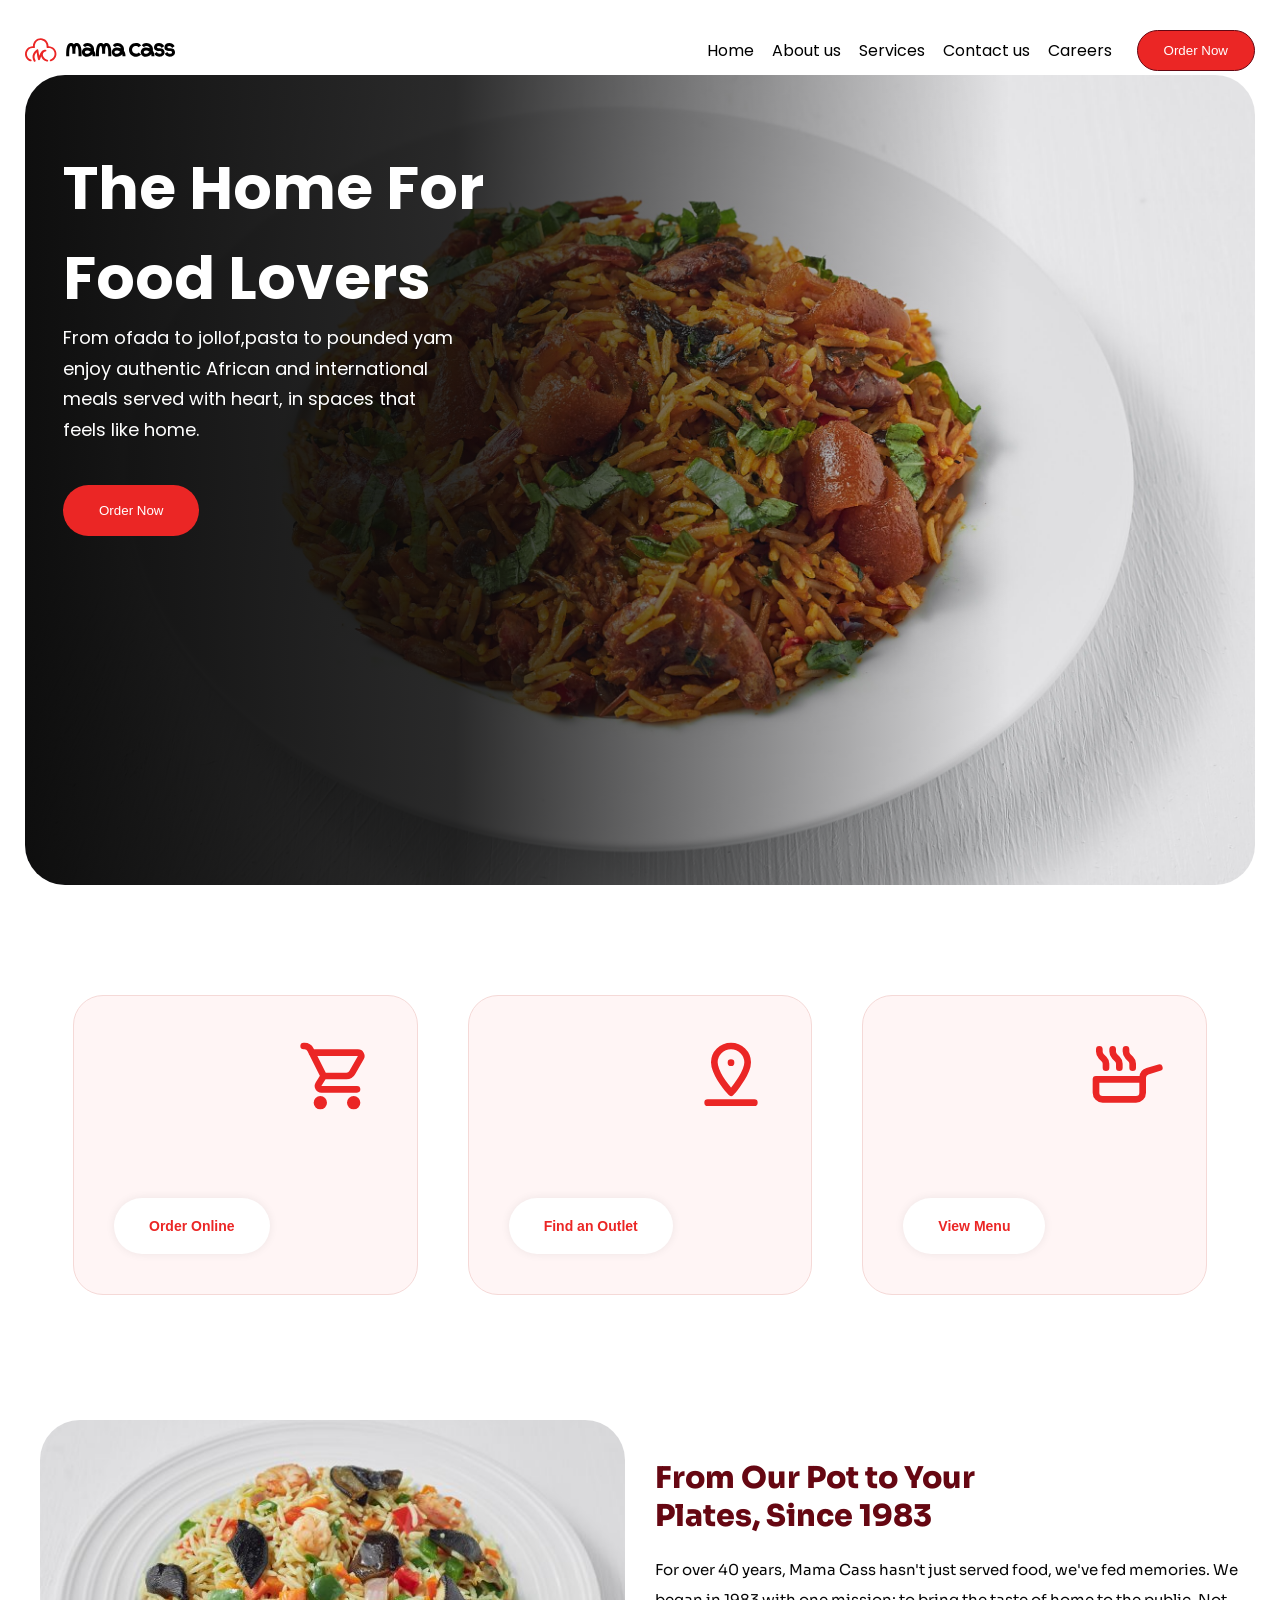
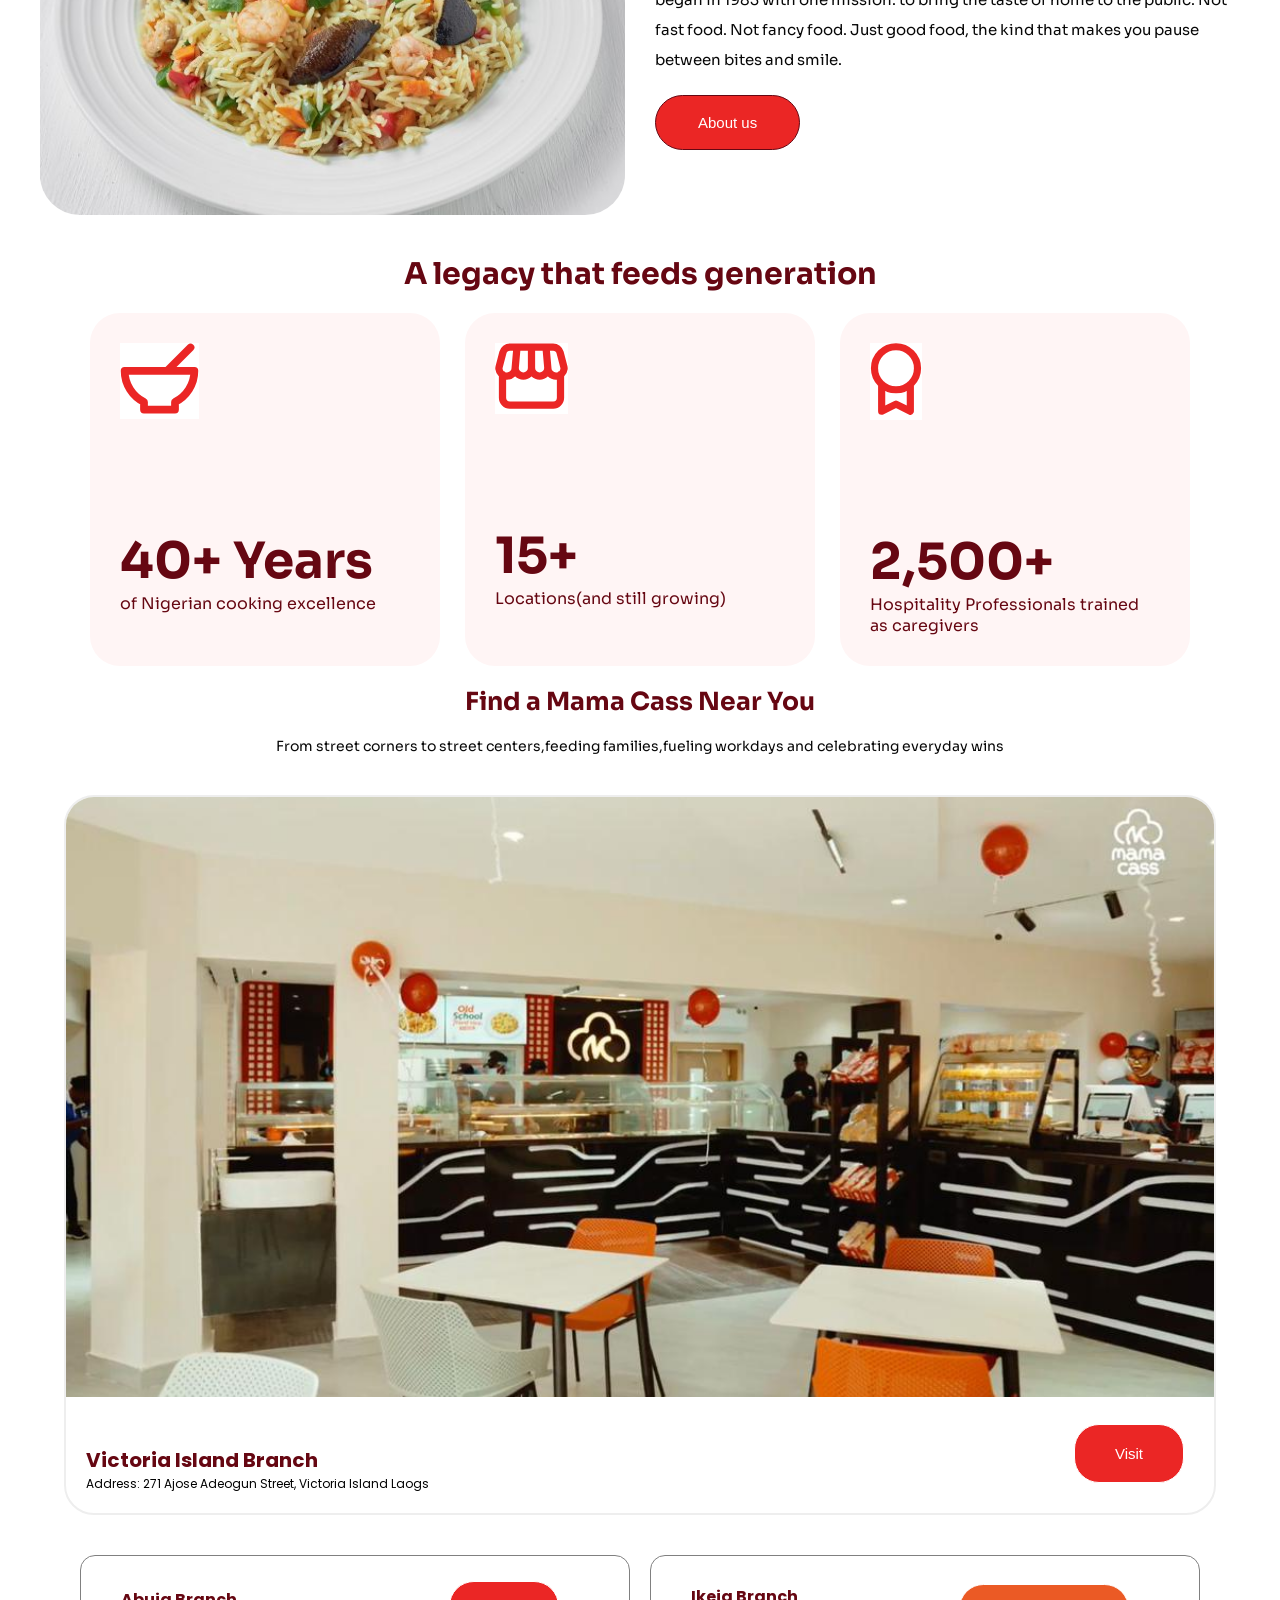
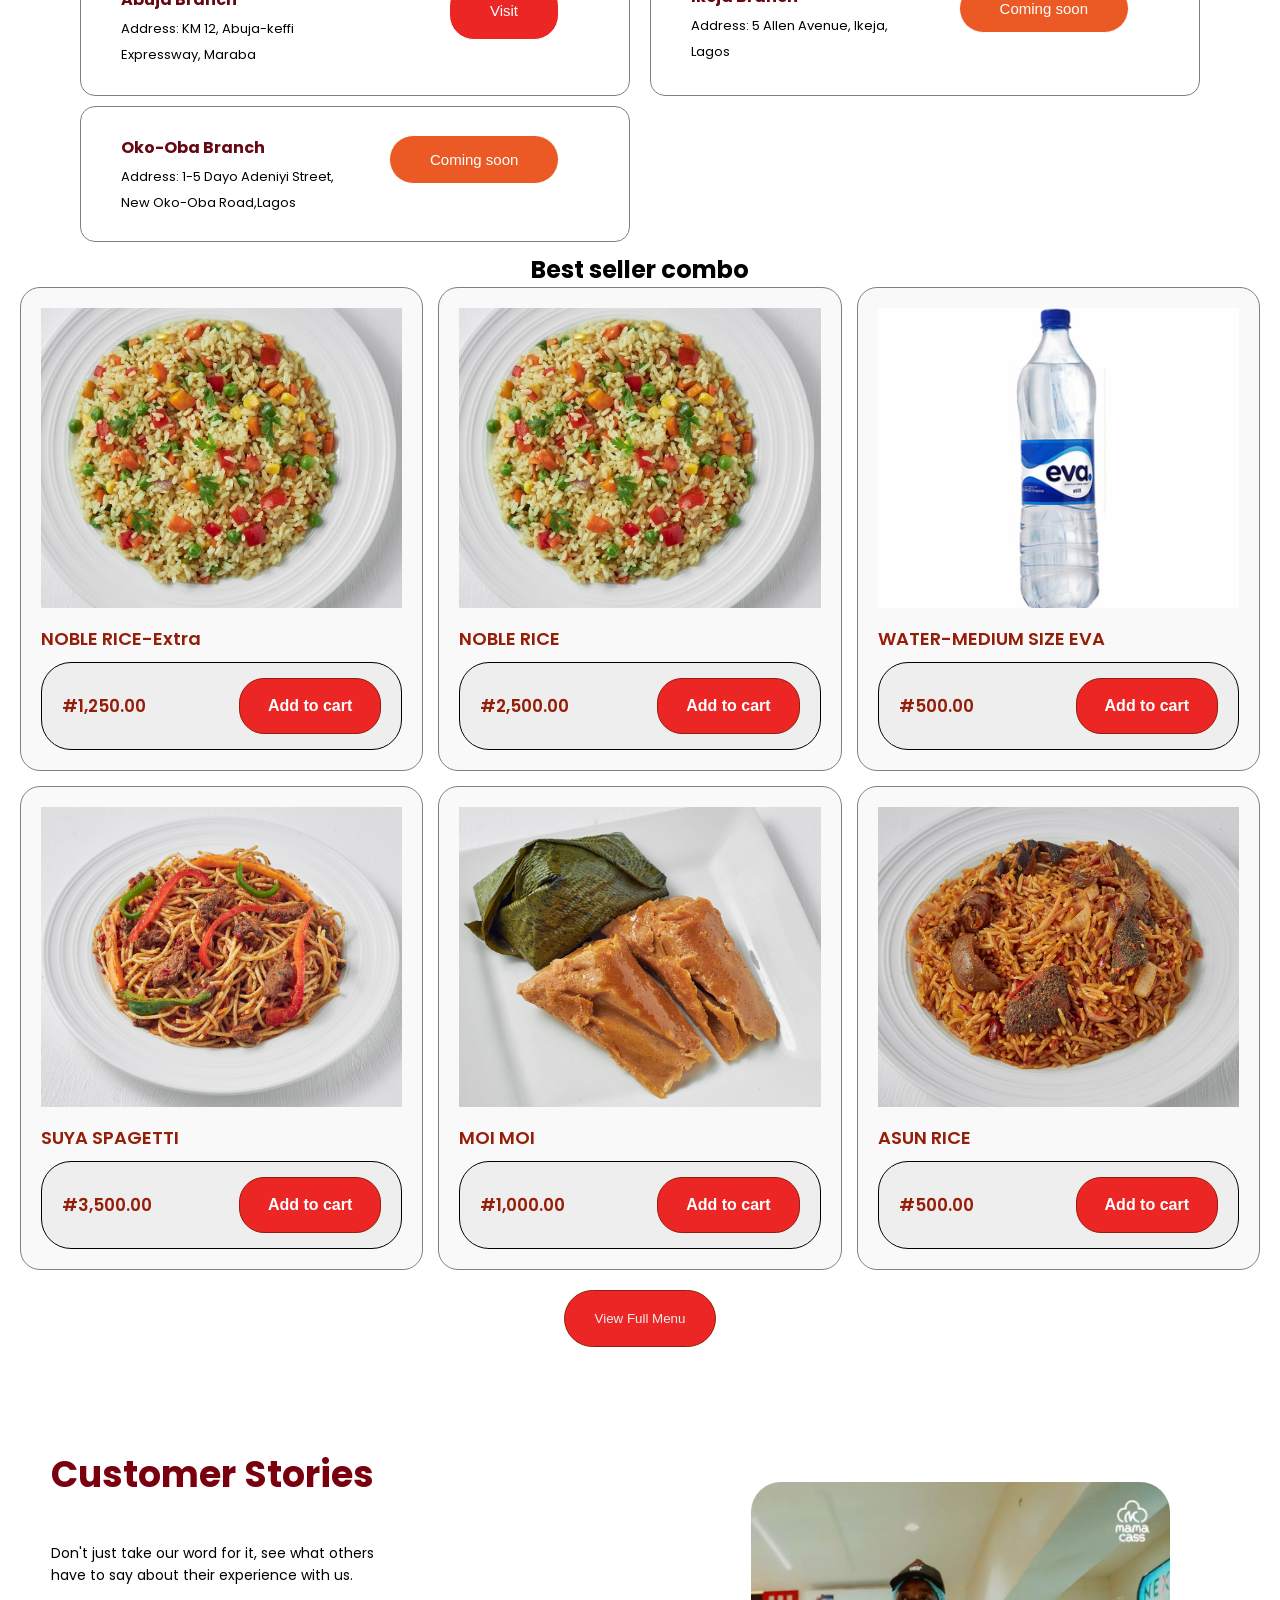
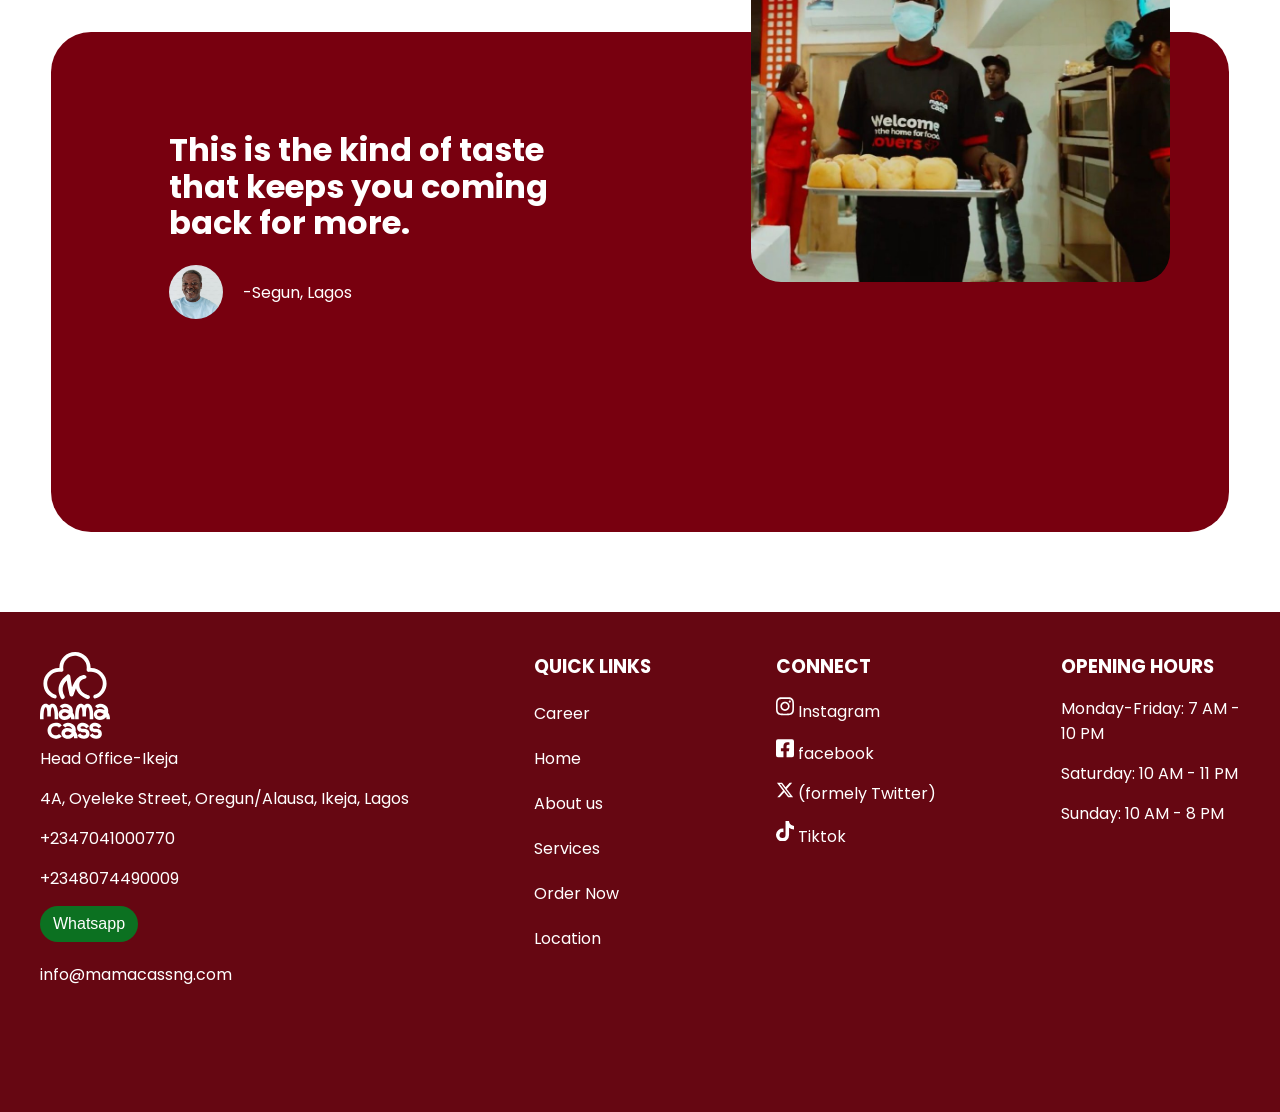
<file: mamacass/index.html>
<!DOCTYPE html>
<html lang="en">
<head>
    <meta charset="UTF-8">
    <meta name="viewport" content="width=device-width, initial-scale=1.0">
    <title>Emmanuel Mamacass</title>
    <meta name="author" content="Emmanuel ogwuche"/>
    <meta name="description" content="Trial mama cass website"/>
    <link rel="preconnect" href="https://fonts.googleapis.com">
    <link rel="preconnect" href="https://fonts.gstatic.com" crossorigin>
    <link href="https://fonts.googleapis.com/css2?family=Poppins:ital,wght@0,100;0,200;0,300;0,400;0,500;0,600;0,700;0,800;0,900;1,100;1,200;1,300;1,400;1,500;1,600;1,700;1,800;1,900&family=Sora:wght@100..800&display=swap" rel="stylesheet">
    <link rel="preconnect" href="https://fonts.googleapis.com">
    <link rel="preconnect" href="https://fonts.gstatic.com" crossorigin>
    <link href="https://fonts.googleapis.com/css2?family=Poppins:ital,wght@0,100;0,200;0,300;0,400;0,500;0,600;0,700;0,800;0,900;1,100;1,200;1,300;1,400;1,500;1,600;1,700;1,800;1,900&display=swap" rel="stylesheet">
    <link rel="stylesheet" href="index.css"/>
</head>
<body>
        <nav>
            <svg 
                width="150" height="150" viewBox="0 0 630 99" fill="none" xmlns="http://www.w3.org/2000/svg">
                <path d="M82.4109 62.9004C82.4109 62.9004 82.357 62.9206 82.3232 62.9206C82.3435 62.8937 82.3839 62.9071 82.4109 62.9004Z" fill="#EB2625"/>
                <path d="M108.2 97.092C106.474 97.092 104.966 95.9847 104.443 94.3407C104.124 93.3353 104.212 92.2687 104.701 91.3312C105.183 90.3937 106.005 89.7008 107.011 89.3815C113.301 87.3434 118.417 82.982 121.42 77.0989C124.422 71.2158 124.959 64.5174 122.921 58.2335C121.481 53.7974 118.831 49.864 115.251 46.8748C110.801 43.1656 105.156 41.1208 99.3613 41.1208C97.8667 41.1208 96.3654 41.2566 94.8912 41.5284C94.6602 41.5691 94.4225 41.5895 94.1847 41.5895C92.2757 41.5895 90.6453 40.224 90.3056 38.3423C90.2173 37.8667 90.2241 37.3912 90.3056 36.9156C92.7241 23.5054 83.7839 10.6385 70.3804 8.22008C68.9266 7.95513 67.4389 7.82606 65.9715 7.82606C54.0286 7.82606 43.818 16.3722 41.6917 28.1453C41.1686 31.0529 41.1686 34.0012 41.6917 36.9088C41.8887 37.955 41.6645 39.0012 41.0667 39.8708C40.4688 40.7403 39.5721 41.3246 38.5327 41.5148C38.2949 41.5624 38.0504 41.5827 37.8126 41.5827C37.5748 41.5827 37.3439 41.5623 37.1129 41.5216C35.6251 41.2431 34.1034 41.1072 32.5952 41.1072C20.6863 41.1072 10.469 49.6194 8.30184 61.3517C8.02331 62.8462 7.88744 64.368 7.88744 65.8897C7.83989 76.6709 14.7149 86.1138 24.9934 89.3815C25.9988 89.7008 26.814 90.3937 27.3031 91.3312C27.7855 92.2687 27.8806 93.3353 27.5613 94.3407C27.0382 95.9847 25.53 97.092 23.8045 97.092C23.4037 97.092 22.9961 97.0309 22.6089 96.9018C9.02874 92.6016 -0.0541051 80.1424 0.000242565 65.8965C-0.0133443 48.1248 14.4227 33.4849 32.1876 33.2472L33.3765 33.2336L33.3969 32.0447C33.7094 14.3749 48.3289 0 65.9919 0C66.1889 0 66.3791 0 66.5761 0C84.2323 0.305705 98.3015 14.3817 98.614 32.0311L98.6344 33.22L99.8232 33.2336C108.532 33.3491 116.678 36.8545 122.758 43.1045C128.831 49.3476 132.113 57.5881 131.997 66.2973C131.807 80.2986 122.724 92.5948 109.402 96.895C109.015 97.0173 108.614 97.0784 108.213 97.0784L108.2 97.092Z" fill="#EB2625"/>
                <path d="M97.1398 95.2444C96.6846 97.0039 95.0338 98.2335 93.22 98.2403C92.8803 98.2403 90.326 97.8123 88.7703 97.0719C81.3111 93.5325 73.451 88.451 70.4211 81.576C69.4429 79.701 68.6549 77.7513 68.091 75.7064C67.6426 76.807 67.2078 77.9211 66.7799 79.0896C65.4415 82.6561 64.2867 86.2974 62.8872 89.8165C62.1807 91.5963 60.7744 92.9754 58.7432 92.9754C56.8954 92.9754 55.0679 91.6507 54.6128 89.8165C52.0652 79.7825 50.265 69.6059 48.7908 59.3614C45.9172 62.2826 43.3968 65.7676 41.8683 69.5108C38.7433 77.167 40.0952 85.0814 44.1848 92.1058C46.9837 96.8748 39.5857 101.202 36.7868 96.4333C31.5015 87.3436 29.7895 76.6371 33.7976 66.7391C37.0245 58.7907 42.799 52.2826 49.8166 47.4457C52.8193 45.3873 55.9103 48.2473 56.2704 51.1549C57.2486 58.6413 58.3424 66.0869 59.7826 73.485C62.3913 66.9293 65.5367 60.5163 70.2513 55.2242C71.3586 53.981 72.7105 52.962 74.0421 52.0245C74.7146 51.5489 75.4211 51.1277 76.148 50.7541C77.6833 49.966 79.8844 48.8315 81.8206 48.4715C84.8165 47.9144 85.8627 48.1862 86.5013 48.356C88.057 48.7636 89.5719 49.9661 89.9387 51.7391C90.3871 53.981 88.4102 55.3872 86.2023 55.9375C84.0216 56.4878 81.3111 57.3234 79.4225 58.7975C73.322 63.5733 74.2527 72.1874 77.6766 78.3491C79.6331 81.8545 82.1263 84.2322 84.3545 85.8151C84.4225 85.8627 84.504 85.917 84.5787 85.9714C87.2621 87.8803 94.2458 90.2105 94.2662 90.2173H94.273C96.3246 90.7879 97.724 92.9143 97.1194 95.2376L97.1398 95.2444Z" fill="#EB2625"/>
                <path fill-rule="evenodd" clip-rule="evenodd" d="M385.484 77.7975C377.827 77.7975 367.891 73.8302 365.115 62.6686C364.016 58.2155 364.965 52.5595 367.533 48.2452C372.518 39.9057 380.152 38.83 386.236 38.83C391.764 38.83 397.455 40.137 402.579 42.5429C402.209 41.2127 401.665 39.9751 400.983 38.8879C398.473 34.8396 393.974 32.6882 387.994 32.6535C385.773 32.8039 382.176 33.0352 379.435 36.2738L378.417 37.4768L368.793 29.2993L369.811 28.0963C374.01 23.1575 379.816 20.4509 387.057 20.0692L387.508 21.6307L387.404 20.0576H387.67C398.334 20.0461 406.812 24.3719 411.705 32.2371C415.302 38.0088 416.609 45.4345 415.349 52.6983C419.767 58.5046 421.999 65.5949 421.999 73.7955V75.3801H409.369V73.7955C409.369 71.4938 409.114 69.3424 408.617 67.3646C403.019 74.131 394.968 77.8091 385.646 77.8091H385.461L385.484 77.7975ZM384.408 51.2409C380.799 51.2409 378.266 52.4207 376.878 54.734C375.71 56.7003 375.699 58.921 375.872 59.6266C376.878 63.6864 380.904 65.1554 384.038 65.1669C390.781 65.1669 396.137 62.1481 399.225 56.6771L399.491 56.2029C395.79 53.6698 389.486 51.2409 384.397 51.2409H384.408Z" fill="black"/>
                <path fill-rule="evenodd" clip-rule="evenodd" d="M259.745 77.7982C252.088 77.7982 242.152 73.8309 239.388 62.6692C238.277 58.2277 239.226 52.5601 241.805 48.2574C246.79 39.9179 254.424 38.8423 260.508 38.8423C266.037 38.8423 271.727 40.1493 276.851 42.5435C276.481 41.2249 275.938 39.9873 275.255 38.8885C272.745 34.8403 268.246 32.6889 262.266 32.6542C260.034 32.8046 256.448 33.0359 253.707 36.2745L252.689 37.4774L243.066 29.2999L244.084 28.097C248.282 23.1581 254.089 20.4515 261.329 20.0699L261.954 20.0352C272.618 20.0352 281.085 24.361 285.989 32.2262C289.586 37.9979 290.893 45.4236 289.632 52.6873C294.051 58.4937 296.283 65.584 296.283 73.7846V75.3692H283.653V73.7846C283.653 71.4829 283.398 69.3431 282.901 67.3537C277.303 74.12 269.252 77.7982 259.918 77.7982H259.733H259.745ZM260.173 51.2415C256.564 51.2415 254.031 52.4213 252.643 54.7346C251.475 56.7009 251.463 58.9217 251.637 59.6272C252.643 63.6871 256.668 65.156 259.802 65.1676C266.546 65.1676 271.901 62.1487 275.001 56.6778L275.267 56.2036C271.566 53.6705 265.262 51.2415 260.173 51.2415Z" fill="black"/>
                <path d="M224.849 75.4497V73.8651C224.849 73.067 224.86 72.0607 224.883 70.9041C224.964 65.5604 225.091 56.631 224.039 48.3263C223.368 43.0173 222.327 38.8881 220.962 36.0427C219.944 33.926 218.903 32.8041 217.874 32.6884C217.654 32.6653 217.446 32.6537 217.249 32.6537C216.22 32.6537 215.746 32.9892 215.225 33.6022C214.497 34.4812 213.467 36.3781 212.692 40.3686C211.536 46.4063 211.57 54.0055 211.617 60.714V65.6992H198.94V60.7834C198.986 53.9708 199.032 46.3832 197.876 40.3686C197.112 36.3781 196.071 34.4812 195.342 33.6022C194.834 32.9892 194.359 32.6537 193.33 32.6537C193.133 32.6537 192.925 32.6653 192.705 32.6884C191.676 32.8041 190.635 33.926 189.617 36.0427C188.252 38.8765 187.211 43.0057 186.54 48.3263C185.488 56.6773 185.615 65.5835 185.696 70.9041C185.708 72.0723 185.719 73.067 185.719 73.8651V75.4497H173.077V73.8651C173.077 73.2174 173.077 72.3499 173.054 71.3089C172.973 65.9536 172.823 56.018 174.002 46.7301C174.858 39.9638 176.246 34.6779 178.236 30.5371C181.231 24.3374 185.754 20.7287 191.329 20.1157C192.011 20.0463 192.671 20 193.318 20C198.003 20 202.074 21.9085 205.07 25.5172L205.29 25.7948C205.359 25.7023 205.44 25.6098 205.521 25.5172C208.517 21.9085 212.577 20 217.273 20C217.92 20 218.58 20.0347 219.262 20.1157C224.825 20.7287 229.348 24.3259 232.344 30.5371C234.333 34.6663 235.721 39.9638 236.577 46.7301C237.745 56.018 237.606 65.9536 237.525 71.2974C237.502 72.4193 237.502 73.2405 237.502 73.8651V75.4497H224.872H224.849Z" fill="black"/>
                <path d="M349.813 75.4497V73.8651C349.813 73.067 349.825 72.0607 349.848 70.9041C349.929 65.5604 350.056 56.631 349.003 48.3263C348.332 43.0173 347.291 38.8765 345.927 36.0427C345.221 34.5969 344.122 32.8272 342.838 32.6884C342.619 32.6653 342.41 32.6537 342.214 32.6537C341.184 32.6537 340.71 32.9892 340.19 33.6022C339.461 34.4812 338.432 36.3781 337.657 40.3686C336.5 46.4063 336.535 54.0055 336.581 60.714V65.6992H323.904V60.7834C323.95 53.9708 323.997 46.3832 322.84 40.3686C322.077 36.3781 321.036 34.4812 320.307 33.6022C319.798 32.9892 319.324 32.6537 318.294 32.6537C318.098 32.6537 317.889 32.6653 317.67 32.6884C316.64 32.8041 315.599 33.926 314.581 36.0427C313.217 38.8765 312.176 43.0057 311.505 48.3263C310.452 56.6773 310.579 65.5835 310.66 70.9041C310.66 70.9041 310.695 73.1827 310.695 73.8651V75.4497H298.064V73.8651C298.064 73.2174 298.053 72.3499 298.03 71.3089C297.949 65.9536 297.798 56.018 298.978 46.7301C299.834 39.9753 301.211 34.6779 303.212 30.5371C306.207 24.3374 310.73 20.7287 316.305 20.1157C316.987 20.0463 317.647 20 318.294 20C322.979 20 327.05 21.9085 330.046 25.5172L330.266 25.7948C330.335 25.7023 330.416 25.6098 330.497 25.5172C333.493 21.9085 337.552 20 342.248 20C342.896 20 343.555 20.0347 344.238 20.1157C349.801 20.7287 354.324 24.3259 357.331 30.5371C359.321 34.6663 360.709 39.9638 361.565 46.7301C362.733 56.018 362.594 65.9536 362.513 71.2974C362.49 72.4193 362.49 73.2405 362.49 73.8651V75.4497H349.859H349.813Z" fill="black"/>
                <path fill-rule="evenodd" clip-rule="evenodd" d="M507.003 77.7862C499.346 77.7862 489.411 73.8189 486.646 62.6572C485.536 58.2157 486.484 52.5481 489.064 48.2338C494.049 39.8944 501.683 38.8187 507.767 38.8187C513.295 38.8187 518.986 40.1257 524.11 42.5199C523.74 41.1898 523.196 39.9638 522.514 38.8649C520.004 34.8167 515.505 32.6653 509.525 32.6306C507.292 32.781 503.707 33.0123 500.965 36.2393L499.948 37.4423L490.324 29.2647L491.354 28.0618C495.552 23.123 501.359 20.4164 508.599 20.0347L509.224 20C519.888 20 528.355 24.3259 533.259 32.1911C536.856 37.9627 538.163 45.3884 536.903 52.6522C541.321 58.4586 543.553 65.5488 543.553 73.7495V75.3341H530.923V73.7495C530.923 71.4477 530.668 69.3079 530.171 67.3185C524.573 74.0849 516.522 77.763 507.188 77.763H507.003V77.7862ZM507.443 51.2179C503.834 51.2179 501.301 52.3977 499.913 54.711C498.745 56.6773 498.733 58.8981 498.907 59.6037C499.913 63.6635 503.938 65.1324 507.073 65.144C513.816 65.144 519.171 62.1251 522.271 56.6542L522.537 56.18C518.836 53.6469 512.532 51.2179 507.443 51.2179Z" fill="black"/>
                <path d="M467.827 77.7873C448.107 77.7873 437.257 63.3755 436.737 49.1371C436.459 41.5726 438.957 34.4824 443.769 29.1502C449.171 23.1704 456.886 20.0127 466.081 20.0127C469.239 20.0127 472.824 20.6142 475.924 21.6551C480.597 23.2397 484.182 25.7497 486.577 29.1271L487.49 30.4225L477.034 37.8367L476.121 36.5528C475.334 35.4424 473.854 34.4939 471.818 33.8115C469.701 33.0944 467.469 32.8399 466.092 32.8399C460.621 32.8399 456.203 34.5402 453.3 37.7557C450.744 40.5895 449.414 44.4642 449.564 48.6744C449.853 56.7363 455.579 64.9022 467.689 64.9716C469.84 64.8328 473.692 64.5784 476.502 61.3513L477.543 60.16L487.213 68.5804L486.172 69.7717C481.892 74.6875 475.982 77.3709 468.625 77.7526L468.001 77.7873H467.839H467.827Z" fill="black"/>
                <path fill-rule="evenodd" clip-rule="evenodd" d="M564.905 77.6474C560.706 77.6474 556.704 76.7336 553.362 75.0102C550.308 73.4372 547.706 71.3899 546.017 69.227C545.254 68.2554 544.56 67.226 543.958 66.1965L543.229 64.9358L553.639 57.6836L554.46 59.3145C554.715 59.8234 555.166 60.6099 555.872 61.5121C557.757 63.9179 561.47 65.4794 565.31 65.4794C567.762 65.4794 570.006 64.8433 571.648 63.6982C572.886 62.8307 573.753 60.8875 573.742 58.9675C573.742 58.1116 573.545 56.5617 572.319 55.7173C570.283 54.3178 567.461 54.2021 564.986 54.2021H562.465H561.435C561.157 54.2021 560.799 54.2252 560.429 54.2252C555.108 54.2252 550.458 52.7678 546.977 50.015C543.345 47.1465 541.68 42.8207 541.876 36.783C542.2 26.9052 550.586 20 562.268 20C562.592 20 562.916 20 563.239 20.0231C570.226 20.2545 577.281 23.655 581.214 28.6864C582.081 29.8084 582.856 30.9766 583.516 32.1679L584.209 33.4171L573.73 40.704L572.84 38.7608C571.128 35.2215 567.01 32.6653 562.823 32.5265C562.557 32.5265 562.291 32.5149 562.025 32.5149C554.541 32.5149 554.414 36.0427 554.38 37.1994C554.345 38.3097 554.622 39.1541 555.224 39.7903C556.959 41.6178 561.238 41.6987 564.072 41.7566L564.847 41.7797C565.171 41.7681 565.599 41.7566 566.027 41.7566C571.313 41.7566 575.928 43.0057 579.386 45.3884C583.782 48.4073 586.396 54.0749 586.199 60.182C586.199 71.6212 575.488 77.6358 564.893 77.6358L564.905 77.6474Z" fill="black"/>
                <path fill-rule="evenodd" clip-rule="evenodd" d="M608.684 77.6474C604.486 77.6474 600.484 76.7336 597.141 75.0102C594.087 73.4372 591.485 71.3783 589.796 69.227C589.033 68.2554 588.35 67.2375 587.737 66.1965L587.009 64.9358L597.418 57.6836L598.24 59.3029C598.621 60.0547 599.096 60.795 599.651 61.5006C601.536 63.9179 605.237 65.4679 609.089 65.4679C611.541 65.4679 613.785 64.8317 615.427 63.6866C616.665 62.8191 617.533 60.876 617.521 58.9559C617.521 58.1 617.324 56.5501 616.098 55.7057C614.063 54.3062 611.24 54.1905 608.765 54.1905H606.244H605.214C604.937 54.1905 604.578 54.2137 604.208 54.2137C598.887 54.2137 594.238 52.7563 590.756 50.015C587.124 47.1465 585.459 42.8207 585.655 36.783C585.979 26.8936 594.365 20 606.059 20C606.382 20 606.706 20 607.03 20.0231C614.016 20.2545 621.072 23.655 625.005 28.6864C625.872 29.8084 626.647 30.9766 627.306 32.1679L628 33.4171L617.509 40.7156L616.619 38.7377C614.919 35.2215 610.801 32.6769 606.614 32.5381C606.348 32.5381 606.082 32.5265 605.816 32.5265C598.344 32.5265 598.217 36.0543 598.17 37.2109C598.136 38.3213 598.413 39.1657 599.015 39.8018C600.75 41.6293 605.029 41.7103 607.863 41.7681L608.638 41.7913C608.962 41.7797 609.39 41.7681 609.818 41.7681C615.104 41.7681 619.719 43.0173 623.177 45.4C627.572 48.4189 630.186 54.0864 629.99 60.1935C629.99 71.6328 619.268 77.6474 608.684 77.6474Z" fill="black"/>
           </svg>
           <div class="navright">
                <ul>
                    <li><a href="#">Home</a></li>
                    <li><a href="#">About us</a></li>
                    <li><a href="#">Services</a></li>
                    <li><a href="#">Contact us</a></li>
                    <li><a href="#">Careers</a></li>
                </ul>
           <div>
                 <button class="navbutton">Order Now</button>
    
        
    

        </nav>
    
    <div class="hero">
           
        <div class="herooverlay"></div>
            <div class="herocontent">
                <h1 class="herotitle">The Home For</br> Food Lovers</h1>
                <p>From ofada to jollof,pasta to pounded yam enjoy authentic
                   African and international meals served with heart, in spaces
                  that feels like home.
              </p>
                <button class="herobutton">Order Now</button>
          </div>


        </div>

        <div class="servicecontainer">
            <div class="servicecard">
                <div class="serviceicon">
                    <svg xmlns="http://www.w3.org/2000/svg" width="80" height="80" viewBox="0 0 146 146" fill="none"><path d="M27.375 30.4167H111.184C115.855 30.4167 118.783 35.4627 116.466 39.5182L100.836 66.8697C98.6701 70.6605 94.6388 73 90.2727 73H48.6666M48.6666 73L39.2755 88.0258C36.7431 92.0776 39.6561 97.3333 44.4341 97.3333H109.5M48.6666 73L24.6544 24.9756C22.5935 20.8537 18.3806 18.25 13.7722 18.25H12.1666M48.6666 121.667C48.6666 125.026 45.943 127.75 42.5833 127.75C39.2236 127.75 36.5 125.026 36.5 121.667C36.5 118.307 39.2236 115.583 42.5833 115.583C45.943 115.583 48.6666 118.307 48.6666 121.667ZM109.5 121.667C109.5 125.026 106.776 127.75 103.417 127.75C100.057 127.75 97.3333 125.026 97.3333 121.667C97.3333 118.307 100.057 115.583 103.417 115.583C106.776 115.583 109.5 118.307 109.5 121.667Z" stroke="#EB2625" stroke-width="12.1667" stroke-linecap="round" stroke-linejoin="round"></path>
                    </svg>
                </div>
                <button class="cardbutton">Order Online</button>
         </div>

            <div class="servicecard">
                <div class="serviceicon">
                    <svg xmlns="http://www.w3.org/2000/svg" width="80" height="80" viewBox="0 0 155 155" fill="none"><path d="M32.2916 129.167H122.708M77.5 51.6667H77.5645M54.5274 28.7138C60.8846 22.4879 68.542 19.375 77.5 19.375C86.4579 19.375 94.0792 22.4525 100.364 28.6077C106.649 34.7628 109.792 42.2267 109.792 50.9996C109.792 55.386 108.672 60.4091 106.432 66.0691C104.193 71.729 101.484 77.0351 98.3053 81.9875C95.1267 86.9399 91.9843 91.5739 88.8779 95.8896C85.7715 100.205 83.1348 103.637 80.9675 106.183L77.5 109.792C76.6331 108.801 75.4772 107.492 74.0324 105.865C72.5876 104.238 69.9869 100.983 66.2304 96.1018C62.4738 91.2201 59.1869 86.48 56.3695 81.8814C53.5521 77.2827 50.9876 72.0827 48.6759 66.2813C46.3641 60.4799 45.2083 55.386 45.2083 50.9996C45.2083 42.2267 48.3146 34.7982 54.5274 28.7138Z" stroke="#EB2625" stroke-width="12.9167" stroke-linecap="round" stroke-linejoin="round"></path>
                    </svg>
                </div>    
                <button class="cardbutton">Find an Outlet</button> 
             </div>

            <div class="servicecard">
                <div class="serviceicon">
                    <svg xmlns="http://www.w3.org/2000/svg" width="80" height="80" viewBox="0 0 149 149" fill="none"><path d="M105.542 80.707H18.625V105.54C18.625 112.398 24.1841 117.957 31.0417 117.957H93.125C99.9825 117.957 105.542 112.398 105.542 105.54V80.707ZM105.542 80.707V77.5287C105.542 72.0454 109.138 67.2114 114.39 65.6357L136.583 58.9779M37.25 58.9779V51.7044C37.25 48.4112 35.9418 45.253 33.6132 42.9244L28.4701 37.7813C26.1415 35.4527 24.8333 32.2945 24.8333 29.0014V24.832M62.0833 58.9779V51.7044C62.0833 48.4112 60.7751 45.253 58.4466 42.9244L53.3034 37.7813C50.9748 35.4527 49.6667 32.2945 49.6667 29.0014V24.832M86.9167 58.9779V51.7044C86.9167 48.4112 85.6085 45.253 83.2799 42.9244L78.1368 37.7813C75.8082 35.4527 74.5 32.2945 74.5 29.0014V24.832" stroke="#EB2625" stroke-width="12.4167" stroke-linecap="round" stroke-linejoin="round"></path>
                    </svg>
                </div>
                    <button class="cardbutton">View Menu</button>
           </div>
      </div>

        <div class="aboutsection">
            <div class="aboutimage">
              <img src="/mamacass/assets/mama cass 2 img.jpg"/>
           </div>

            <div class="aboutcontent">
                <h2>From Our Pot to Your</br> Plates, Since 1983</h2>
                <p>For over 40 years, Mama Cass hasn't just served food, we've fed memories. We began in 1983 with one mission: 
                to bring the taste of home to the public. Not fast food. Not fancy food. 
                Just good food, the kind that makes you pause between bites and smile.</p>
                <button class="aboutbutton">About us</button>
            </div>
        
       </div>

        <div class="legacycontainer">
        
        <div class="legacyheading">
            <h2>A legacy that feeds generation</h2>
        </div>
        
        <div class="legacycards">
            <div class="legacycard">
                <div class="legacyicon">
                    
                    <svg xmlns="http://www.w3.org/2000/svg" width="79" height="71" viewBox="0 0 79 71" fill="none"><path d="M47.25 27.75H74.375C74.375 41.4432 66.4833 53.2931 55 58.9999L55 66.5H24V58.9999C12.5167 53.2931 4.625 41.4432 4.625 27.75H47.25ZM47.25 27.75L70.5 4.5" stroke="#EB2625" stroke-width="7.75" stroke-linecap="round" stroke-linejoin="round"></path>
                    </svg>
                </div>
                <div class="legacycontent">
                    <h3>40+ Years</h3>
                    <p>of Nigerian cooking excellence</p>
                </div>

            </div>
            <div class="legacycard">
                <div class="legacyicon">
                    <svg xmlns="http://www.w3.org/2000/svg" width="73" height="66" viewBox="0 0 73 66" fill="none"><path d="M65.5 31.6988V54.8223C65.5 58.8263 62.2541 62.0723 58.25 62.0723H14.75C10.7459 62.0723 7.5 58.8263 7.5 54.8223V31.6988M20.1875 24.916C20.1875 29.4206 16.5358 33.0723 12.0312 33.0723C7.84066 33.0723 4.3882 29.9119 3.92728 25.8446C3.85774 25.231 3.9539 24.6136 4.10977 24.016L7.8986 9.49221C8.7314 6.29981 11.6146 4.07227 14.9138 4.07227H58.0862C61.3854 4.07227 64.2686 6.29981 65.1014 9.49221L68.8902 24.016C69.0461 24.6136 69.1423 25.231 69.0727 25.8446C68.6118 29.9119 65.1593 33.0723 60.9688 33.0723C56.4642 33.0723 52.8125 29.4206 52.8125 24.916M20.1875 24.916C20.1875 29.4206 23.8392 33.0723 28.3438 33.0723C32.8483 33.0723 36.5 29.4206 36.5 24.916M20.1875 24.916L22 4.07227M36.5 24.916C36.5 29.4206 40.1517 33.0723 44.6562 33.0723C49.1608 33.0723 52.8125 29.4206 52.8125 24.916M36.5 24.916V4.07227M52.8125 24.916L51 4.07227" stroke="#EB2625" stroke-width="7.25" stroke-linecap="round" stroke-linejoin="round"></path>
                    </svg>
                </div>
                <div class="legacycontent">
                    <h3>15+</h3>
                    <p>Locations(and still growing)</p>
                </div>
            </div>
            <div class="legacycard">
                <div class="legacyicon">
                    <svg xmlns="http://www.w3.org/2000/svg" width="52" height="72" viewBox="0 0 52 72" fill="none"><path d="M11.6667 41.2754V68.25L26 61.0833L40.3333 68.25V41.2754M47.5 25.25C47.5 37.1241 37.8741 46.75 26 46.75C14.1259 46.75 4.5 37.1241 4.5 25.25C4.5 13.3759 14.1259 3.75 26 3.75C37.8741 3.75 47.5 13.3759 47.5 25.25Z" stroke="#EB2625" stroke-width="7.16667" stroke-linecap="round" stroke-linejoin="round"></path>
                    </svg>
                </div>
                <div class="legacycontent">
                    <h3>2,500+</h3>
                    <p>Hospitality Professionals trained as caregivers</p>
                </div>

            </div>

        </div>
            <div class="legacybottom">
                <h3>Find a Mama Cass Near You</h3>
                <p>From street corners to street centers,feeding families,fueling workdays and celebrating everyday wins</p>
            </div>
    </div>
    <div class="branchcontainer">
        <div class="branchimage">
            <img src="/mamacass/assets/mama cass image 3.jpeg"/>
        </div>
     <div class="branchbottom">
        <div class="branchcontent">
            <h4>Victoria Island Branch</h4>
            <p>Address: 271 Ajose Adeogun Street, Victoria Island Laogs</p>
        </div>
        <div class="branchbutton">
            <button>Visit</button>
        </div>
         </div>


        
    </div>

    <div class="locationcontainer">
        <div class="locationtop">
            <div class="locationcard">
                <div class="locationcontent">
                    <div class="locationtext">
                        <h4>Abuja Branch</h4>
                        <p>Address: KM 12, Abuja-keffi</br> Expressway,
                        Maraba
                        </p>
                    </div>
                    <div class="locationbutton1">
                        <button>Visit</button>
                    </div>
                </div>

            </div>
            <div class="locationcard">
                <div class="locationcontent">
                    <div class="locationtext">
                        <h4>Ikeja Branch</h4>
                        <p>Address: 5 Allen Avenue, Ikeja,</br>Lagos</p>
                    </div>
                    <div class="locationbutton2">
                        <button>Coming soon</button>
                    </div>
                </div>

            </div>
        </div>
            <div class="locationbottom">
            <div class="locationcard3">
                <div class="locationcontent">
                    <div class="locationtext">
                        <h4>Oko-Oba Branch</h4>
                         <p>Address: 1-5 Dayo Adeniyi Street,</br> New Oko-Oba Road,Lagos</p>
                    </div>
                    <div class="locationbutton3">
                        <button>Coming soon</button>
                    </div>
                </div>
            </div>
        </div>
    </div>
    <div class="cartheading">
        <h2>Best seller combo</h2>
    </div>
    <div class="cartcontainer">

    <div class="cartcard">
        <div class="cartimage">
            <img src="/mamacass/assets/noble rice extra.jpg" alt="Noble Rice Extra">
        </div>

        <div class="carttext">
            <h3>NOBLE RICE-Extra</h3>
        </div>

        <div class="cartorder">
            <div class="cartprice">
                <h3>#1,250.00</h3>
            </div>

            <div class="cartbutton">
                <button>Add to cart</button>
            </div>
        </div>
    </div>


    <div class="cartcard">
        <div class="cartimage">
            <img src="/mamacass/assets/noble rice extra.jpg" alt="Noble Rice">
        </div>

        <div class="carttext">
            <h3>NOBLE RICE</h3>
        </div>

        <div class="cartorder">
            <div class="cartprice">
                <h3>#2,500.00</h3>
            </div>

            <div class="cartbutton">
                <button>Add to cart</button>
            </div>
        </div>
    </div>


    <div class="cartcard">
        <div class="cartimage">
            <img src="/mamacass/assets/Eva-Water-1.jpg" alt="Eva Water">
        </div>

        <div class="carttext">
            <h3>WATER-MEDIUM SIZE EVA</h3>
        </div>

        <div class="cartorder">
            <div class="cartprice">
                <h3>#500.00</h3>
            </div>

            <div class="cartbutton">
                <button>Add to cart</button>
            </div>
        </div>
    </div>


    <div class="cartcard">
        <div class="cartimage">
            <img src="/mamacass/assets/ssss.jpg" alt="Suya Spaghetti">
        </div>

        <div class="carttext">
            <h3>SUYA SPAGETTI</h3>
        </div>

        <div class="cartorder">
            <div class="cartprice">
                <h3>#3,500.00</h3>
            </div>

            <div class="cartbutton">
                <button>Add to cart</button>
            </div>
        </div>
    </div>


    <div class="cartcard">
        <div class="cartimage">
            <img src="/mamacass/assets/moi moi.jpg" alt="Moi Moi">
        </div>

        <div class="carttext">
            <h3>MOI MOI</h3>
        </div>

        <div class="cartorder">
            <div class="cartprice">
                <h3>#1,000.00</h3>
            </div>

            <div class="cartbutton">
                <button>Add to cart</button>
            </div>
        </div>
    </div>


    <div class="cartcard">
        <div class="cartimage">
            <img src="/mamacass/assets/asun rice.jpg" alt="Asun Rice">
        </div>

        <div class="carttext">
            <h3>ASUN RICE</h3>
        </div>

        <div class="cartorder">
            <div class="cartprice">
                <h3>#500.00</h3>
            </div>

            <div class="cartbutton">
                <button>Add to cart</button>
            </div>
        </div>
    </div>
    

</div>
        <div class="cartbutton2">
            <button>View Full Menu</button>
        </div>
    
<section class="customerstories">

    <div class="storyheading">
        <h2>Customer Stories</h2>

        <p>
            Don't just take our word for it, see what others</br>
            have to say about their experience with us.
        </p>
    </div>

    <div class="storycard">

        <div class="storycontent">
            <h3>
                This is the kind of taste
                that keeps you coming
                back for more.
            </h3>
            <div class="storywitness">
                <img src="/mamacass/assets/segun.jpg"/>
                <p>-Segun, Lagos</p>
            </div>

        </div>

        <div class="storyimage">
            <img src="/mamacass/assets/staff-e1769508116996.jpeg" alt="Customer story">
        </div>
        <div class="storyfooter">

        </div>

    </div>

</section>

<footer class="footercontainer">
    <div class="office">
        <svg id="Layer_2" class="officelogo" data-name="Layer 2" xmlns="http://www.w3.org/2000/svg" viewBox="0 0 215.29 267.21">
            <defs>
                <style>
                        .cls-1 {
                    fill-rule: evenodd;
                    }

                    .cls-2 {
                    fill: #eb2625;
                    }
                </style>
            </defs>
            <g id="Layer_1-2" data-name="Layer 1">
            <g>
            <g>
                    <path class="cls-1" d="M183.71,208.91c-6.62,0-15.21-3.43-17.61-13.08-.95-3.85-.13-8.74,2.09-12.47,4.31-7.21,10.91-8.14,16.17-8.14,4.78,0,9.7,1.13,14.13,3.21-.32-1.15-.79-2.22-1.38-3.16-2.17-3.5-6.06-5.36-11.23-5.39-1.92.13-5.03.33-7.4,3.13l-.88,1.04-8.32-7.07.88-1.04c3.63-4.27,8.65-6.61,14.91-6.94l.39,1.35-.09-1.36h.23c9.22-.01,16.55,3.73,20.78,10.53,3.11,4.99,4.24,11.41,3.15,17.69,3.82,5.02,5.75,11.15,5.75,18.24v1.37h-10.92v-1.37c0-1.99-.22-3.85-.65-5.56-4.84,5.85-11.8,9.03-19.86,9.03h-.16ZM182.78,185.95c-3.12,0-5.31,1.02-6.51,3.02-1.01,1.7-1.02,3.62-.87,4.23.87,3.51,4.35,4.78,7.06,4.79,5.83,0,10.46-2.61,13.13-7.34l.23-.41c-3.2-2.19-8.65-4.29-13.05-4.29Z"/>
                    <path class="cls-1" d="M75,208.91c-6.62,0-15.21-3.43-17.6-13.08-.96-3.84-.14-8.74,2.09-12.46,4.31-7.21,10.91-8.14,16.17-8.14,4.78,0,9.7,1.13,14.13,3.2-.32-1.14-.79-2.21-1.38-3.16-2.17-3.5-6.06-5.36-11.23-5.39-1.93.13-5.03.33-7.4,3.13l-.88,1.04-8.32-7.07.88-1.04c3.63-4.27,8.65-6.61,14.91-6.94l.54-.03c9.22,0,16.54,3.74,20.78,10.54,3.11,4.99,4.24,11.41,3.15,17.69,3.82,5.02,5.75,11.15,5.75,18.24v1.37h-10.92v-1.37c0-1.99-.22-3.84-.65-5.56-4.84,5.85-11.8,9.03-19.87,9.03h-.16ZM75.37,185.95c-3.12,0-5.31,1.02-6.51,3.02-1.01,1.7-1.02,3.62-.87,4.23.87,3.51,4.35,4.78,7.06,4.79,5.83,0,10.46-2.61,13.14-7.34l.23-.41c-3.2-2.19-8.65-4.29-13.05-4.29Z"/>
                    <path d="M44.83,206.88v-1.37c0-.69.01-1.56.03-2.56.07-4.62.18-12.34-.73-19.52-.58-4.59-1.48-8.16-2.66-10.62-.88-1.83-1.78-2.8-2.67-2.9-.19-.02-.37-.03-.54-.03-.89,0-1.3.29-1.75.82-.63.76-1.52,2.4-2.19,5.85-1,5.22-.97,11.79-.93,17.59v4.31s-10.96,0-10.96,0v-4.25c.04-5.89.08-12.45-.92-17.65-.66-3.45-1.56-5.09-2.19-5.85-.44-.53-.85-.82-1.74-.82-.17,0-.35.01-.54.03-.89.1-1.79,1.07-2.67,2.9-1.18,2.45-2.08,6.02-2.66,10.62-.91,7.22-.8,14.92-.73,19.52.01,1.01.02,1.87.02,2.56v1.37H.07v-1.37c0-.56,0-1.31-.02-2.21-.07-4.63-.2-13.22.82-21.25.74-5.85,1.94-10.42,3.66-14,2.59-5.36,6.5-8.48,11.32-9.01.59-.06,1.16-.1,1.72-.1,4.05,0,7.57,1.65,10.16,4.77l.19.24c.06-.08.13-.16.2-.24,2.59-3.12,6.1-4.77,10.16-4.77.56,0,1.13.03,1.72.1,4.81.53,8.72,3.64,11.31,9.01,1.72,3.57,2.92,8.15,3.66,14,1.01,8.03.89,16.62.82,21.24-.02.97-.02,1.68-.02,2.22v1.37h-10.92Z"/>
                    <path d="M152.87,206.88v-1.37c0-.69.01-1.56.03-2.56.07-4.62.18-12.34-.73-19.52-.58-4.59-1.48-8.17-2.66-10.62-.61-1.25-1.56-2.78-2.67-2.9-.19-.02-.37-.03-.54-.03-.89,0-1.3.29-1.75.82-.63.76-1.52,2.4-2.19,5.85-1,5.22-.97,11.79-.93,17.59v4.31s-10.96,0-10.96,0v-4.25c.04-5.89.08-12.45-.92-17.65-.66-3.45-1.56-5.09-2.19-5.85-.44-.53-.85-.82-1.74-.82-.17,0-.35.01-.54.03-.89.1-1.79,1.07-2.67,2.9-1.18,2.45-2.08,6.02-2.66,10.62-.91,7.22-.8,14.92-.73,19.52,0,0,.03,1.97.03,2.56v1.37h-10.92v-1.37c0-.56-.01-1.31-.03-2.21-.07-4.63-.2-13.22.82-21.25.74-5.84,1.93-10.42,3.66-14,2.59-5.36,6.5-8.48,11.32-9.01.59-.06,1.16-.1,1.72-.1,4.05,0,7.57,1.65,10.16,4.77l.19.24c.06-.08.13-.16.2-.24,2.59-3.12,6.1-4.77,10.16-4.77.56,0,1.13.03,1.72.1,4.81.53,8.72,3.64,11.32,9.01,1.72,3.57,2.92,8.15,3.66,14,1.01,8.03.89,16.62.82,21.24-.02.97-.02,1.68-.02,2.22v1.37h-10.92Z"/>
                    <path class="cls-1" d="M83.93,267.21c-6.62,0-15.21-3.43-17.6-13.08-.96-3.84-.14-8.74,2.09-12.47,4.31-7.21,10.91-8.14,16.17-8.14,4.78,0,9.7,1.13,14.13,3.2-.32-1.15-.79-2.21-1.38-3.16-2.17-3.5-6.06-5.36-11.23-5.39-1.93.13-5.03.33-7.4,3.12l-.88,1.04-8.32-7.07.89-1.04c3.63-4.27,8.65-6.61,14.91-6.94l.54-.03c9.22,0,16.54,3.74,20.78,10.54,3.11,4.99,4.24,11.41,3.15,17.69,3.82,5.02,5.75,11.15,5.75,18.24v1.37h-10.92v-1.37c0-1.99-.22-3.84-.65-5.56-4.84,5.85-11.8,9.03-19.87,9.03h-.16ZM84.31,244.24c-3.12,0-5.31,1.02-6.51,3.02-1.01,1.7-1.02,3.62-.87,4.23.87,3.51,4.35,4.78,7.06,4.79,5.83,0,10.46-2.61,13.14-7.34l.23-.41c-3.2-2.19-8.65-4.29-13.05-4.29Z"/>
                    <path d="M50.06,267.21c-17.05,0-26.43-12.46-26.88-24.77-.24-6.54,1.92-12.67,6.08-17.28,4.67-5.17,11.34-7.9,19.29-7.9,2.73,0,5.83.52,8.51,1.42,4.04,1.37,7.14,3.54,9.21,6.46l.79,1.12-9.04,6.41-.79-1.11c-.68-.96-1.96-1.78-3.72-2.37-1.83-.62-3.76-.84-4.95-.84-4.73,0-8.55,1.47-11.06,4.25-2.21,2.45-3.36,5.8-3.23,9.44.25,6.97,5.2,14.03,15.67,14.09,1.86-.12,5.19-.34,7.62-3.13l.9-1.03,8.36,7.28-.9,1.03c-3.7,4.25-8.81,6.57-15.17,6.9l-.54.03h-.14Z"/>
                    <path class="cls-1" d="M133.99,267.09c-3.63,0-7.09-.79-9.98-2.28-2.64-1.36-4.89-3.13-6.35-5-.66-.84-1.26-1.73-1.78-2.62l-.63-1.09,9-6.27.71,1.41c.22.44.61,1.12,1.22,1.9,1.63,2.08,4.84,3.43,8.16,3.43,2.12,0,4.06-.55,5.48-1.54,1.07-.75,1.82-2.43,1.81-4.09,0-.74-.17-2.08-1.23-2.81-1.76-1.21-4.2-1.31-6.34-1.31h-2.18s-.89,0-.89,0c-.24,0-.55.02-.87.02-4.6,0-8.62-1.26-11.63-3.64-3.14-2.48-4.58-6.22-4.41-11.44.28-8.54,7.53-14.51,17.63-14.51.28,0,.56,0,.84.02,6.04.2,12.14,3.14,15.54,7.49.75.97,1.42,1.98,1.99,3.01l.6,1.08-9.06,6.3-.77-1.68c-1.48-3.06-5.04-5.27-8.66-5.39-.23,0-.46-.01-.69-.01-6.47,0-6.58,3.05-6.61,4.05-.03.96.21,1.69.73,2.24,1.5,1.58,5.2,1.65,7.65,1.7l.67.02c.28-.01.65-.02,1.02-.02,4.57,0,8.56,1.08,11.55,3.14,3.8,2.61,6.06,7.51,5.89,12.79,0,9.89-9.26,15.09-18.42,15.09Z"/>
                    <path class="cls-1" d="M171.84,267.09c-3.63,0-7.09-.79-9.98-2.28-2.64-1.36-4.89-3.14-6.35-5-.66-.84-1.25-1.72-1.78-2.62l-.63-1.09,9-6.27.71,1.4c.33.65.74,1.29,1.22,1.9,1.63,2.09,4.83,3.43,8.16,3.43,2.12,0,4.06-.55,5.48-1.54,1.07-.75,1.82-2.43,1.81-4.09,0-.74-.17-2.08-1.23-2.81-1.76-1.21-4.2-1.31-6.34-1.31h-2.18s-.89,0-.89,0c-.24,0-.55.02-.87.02-4.6,0-8.62-1.26-11.63-3.63-3.14-2.48-4.58-6.22-4.41-11.44.28-8.55,7.53-14.51,17.64-14.51.28,0,.56,0,.84.02,6.04.2,12.14,3.14,15.54,7.49.75.97,1.42,1.98,1.99,3.01l.6,1.08-9.07,6.31-.77-1.71c-1.47-3.04-5.03-5.24-8.65-5.36-.23,0-.46-.01-.69-.01-6.46,0-6.57,3.05-6.61,4.05-.03.96.21,1.69.73,2.24,1.5,1.58,5.2,1.65,7.65,1.7l.67.02c.28-.01.65-.02,1.02-.02,4.57,0,8.56,1.08,11.55,3.14,3.8,2.61,6.06,7.51,5.89,12.79,0,9.89-9.27,15.09-18.42,15.09Z"/>
            </g>
            <g>
                    <path class="cls-2" d="M131.81,92.59s-.08.03-.13.03c.03-.04.09-.02.13-.03Z"/>
                    <path class="cls-2" d="M169.77,142.92c-2.54,0-4.76-1.63-5.53-4.05-.47-1.48-.34-3.05.38-4.43.71-1.38,1.92-2.4,3.4-2.87,9.26-3,16.79-9.42,21.21-18.08,4.42-8.66,5.21-18.52,2.21-27.77-2.12-6.53-6.02-12.32-11.29-16.72-6.55-5.46-14.86-8.47-23.39-8.47-2.2,0-4.41.2-6.58.6-.34.06-.69.09-1.04.09-2.81,0-5.21-2.01-5.71-4.78-.13-.7-.12-1.4,0-2.1,3.56-19.74-9.6-38.68-29.33-42.24-2.14-.39-4.33-.58-6.49-.58-17.58,0-32.61,12.58-35.74,29.91-.77,4.28-.77,8.62,0,12.9.29,1.54-.04,3.08-.92,4.36-.88,1.28-2.2,2.14-3.73,2.42-.35.07-.71.1-1.06.1s-.69-.03-1.03-.09c-2.19-.41-4.43-.61-6.65-.61-17.53,0-32.57,12.53-35.76,29.8-.41,2.2-.61,4.44-.61,6.68-.07,15.87,10.05,29.77,25.18,34.58,1.48.47,2.68,1.49,3.4,2.87.71,1.38.85,2.95.38,4.43-.77,2.42-2.99,4.05-5.53,4.05-.59,0-1.19-.09-1.76-.28-19.99-6.33-33.36-24.67-33.28-45.64-.02-26.16,21.23-47.71,47.38-48.06l1.75-.02.03-1.75C60.12,21.16,81.64,0,107.64,0c.29,0,.57,0,.86,0,25.99.45,46.7,21.17,47.16,47.15l.03,1.75,1.75.02c12.82.17,24.81,5.33,33.76,14.53,8.94,9.19,13.77,21.32,13.6,34.14-.28,20.61-13.65,38.71-33.26,45.04-.57.18-1.16.27-1.75.27Z"/>
                    <path class="cls-2" d="M153.49,140.2c-.67,2.59-3.1,4.4-5.77,4.41-.5,0-4.26-.63-6.55-1.72-10.98-5.21-22.55-12.69-27.01-22.81-1.44-2.76-2.6-5.63-3.43-8.64-.66,1.62-1.3,3.26-1.93,4.98-1.97,5.25-3.67,10.61-5.73,15.79-1.04,2.62-3.11,4.65-6.1,4.65-2.72,0-5.41-1.95-6.08-4.65-3.75-14.77-6.4-29.75-8.57-44.83-4.23,4.3-7.94,9.43-10.19,14.94-4.6,11.27-2.61,22.92,3.41,33.26,4.12,7.02-6.77,13.39-10.89,6.37-7.78-13.38-10.3-29.14-4.4-43.71,4.75-11.7,13.25-21.28,23.58-28.4,4.42-3.03,8.97,1.18,9.5,5.46,1.44,11.02,3.05,21.98,5.17,32.87,3.84-9.65,8.47-19.09,15.41-26.88,1.63-1.83,3.62-3.33,5.58-4.71.99-.7,2.03-1.32,3.1-1.87,2.26-1.16,5.5-2.83,8.35-3.36,4.41-.82,5.95-.42,6.89-.17,2.29.6,4.52,2.37,5.06,4.98.66,3.3-2.25,5.37-5.5,6.18-3.21.81-7.2,2.04-9.98,4.21-8.98,7.03-7.61,19.71-2.57,28.78,2.88,5.16,6.55,8.66,9.83,10.99.1.07.22.15.33.23,3.95,2.81,14.23,6.24,14.26,6.25h.01c3.02.84,5.08,3.97,4.19,7.39Z"/>
            </g>
                    <path class="cls-2" d="M149.19,132.79c-.14-.02-.41-.08-.8-.16.27.03.55.08.8.16Z"/>
            </g>
            </g>
        </svg>

        <p>
            Head Office-Ikeja
        </p>
        <p>
            4A, Oyeleke Street, Oregun/Alausa, Ikeja, Lagos
        </p>
        <p>
            +2347041000770
        </p>
        <p>
            +2348074490009
        </p>
        <button>Whatsapp</button>
        <p>info@mamacassng.com</p>
    </div>

    <div class="quicklinks">
        <h3>QUICK LINKS</h3>
        <a href="#">Career</a>
        <a href="#">Home</a>
        <a href="#">About us</a>
        <a href="#">Services</a>
        <a href="#">Order Now</a>
        <a href="#">Location</a>

    </div>

    <div class="socialmedia">
        <h3>CONNECT</h3>
        <div class="socialitem">
            <svg aria-hidden="true" class="sociallogo" viewBox="0 0 448 512" xmlns="http://www.w3.org/2000/svg"><path d="M224.1 141c-63.6 0-114.9 51.3-114.9 114.9s51.3 114.9 114.9 114.9S339 319.5 339 255.9 287.7 141 224.1 141zm0 189.6c-41.1 0-74.7-33.5-74.7-74.7s33.5-74.7 74.7-74.7 74.7 33.5 74.7 74.7-33.6 74.7-74.7 74.7zm146.4-194.3c0 14.9-12 26.8-26.8 26.8-14.9 0-26.8-12-26.8-26.8s12-26.8 26.8-26.8 26.8 12 26.8 26.8zm76.1 27.2c-1.7-35.9-9.9-67.7-36.2-93.9-26.2-26.2-58-34.4-93.9-36.2-37-2.1-147.9-2.1-184.9 0-35.8 1.7-67.6 9.9-93.9 36.1s-34.4 58-36.2 93.9c-2.1 37-2.1 147.9 0 184.9 1.7 35.9 9.9 67.7 36.2 93.9s58 34.4 93.9 36.2c37 2.1 147.9 2.1 184.9 0 35.9-1.7 67.7-9.9 93.9-36.2 26.2-26.2 34.4-58 36.2-93.9 2.1-37 2.1-147.8 0-184.8zM398.8 388c-7.8 19.6-22.9 34.7-42.6 42.6-29.5 11.7-99.5 9-132.1 9s-102.7 2.6-132.1-9c-19.6-7.8-34.7-22.9-42.6-42.6-11.7-29.5-9-99.5-9-132.1s-2.6-102.7 9-132.1c7.8-19.6 22.9-34.7 42.6-42.6 29.5-11.7 99.5-9 132.1-9s102.7-2.6 132.1 9c19.6 7.8 34.7 22.9 42.6 42.6 11.7 29.5 9 99.5 9 132.1s2.7 102.7-9 132.1z"></path></svg>
            <a href="https://www.instagram.com/">Instagram</a>
            

        </div>
        <div class="socialitem">
            <svg aria-hidden="true" class="sociallogo" viewBox="0 0 448 512" xmlns="http://www.w3.org/2000/svg"><path d="M400 32H48A48 48 0 0 0 0 80v352a48 48 0 0 0 48 48h137.25V327.69h-63V256h63v-54.64c0-62.15 37-96.48 93.67-96.48 27.14 0 55.52 4.84 55.52 4.84v61h-31.27c-30.81 0-40.42 19.12-40.42 38.73V256h68.78l-11 71.69h-57.78V480H400a48 48 0 0 0 48-48V80a48 48 0 0 0-48-48z"></path></svg>
            <a href="https://www.facebook.com/">facebook</a>
        </div>
        <div class="socialitem">
            <svg aria-hidden="true" class="sociallogo" viewBox="0 0 512 512" xmlns="http://www.w3.org/2000/svg"><path d="M389.2 48h70.6L305.6 224.2 487 464H345L233.7 318.6 106.5 464H35.8L200.7 275.5 26.8 48H172.4L272.9 180.9 389.2 48zM364.4 421.8h39.1L151.1 88h-42L364.4 421.8z"></path></svg>
            <a href="https://www.x.com/" target="_blank">(formely Twitter)</a>
        </div>
        <div class="socialitem">
            <svg aria-hidden="true" class="sociallogo" viewBox="0 0 448 512" xmlns="http://www.w3.org/2000/svg"><path d="M448,209.91a210.06,210.06,0,0,1-122.77-39.25V349.38A162.55,162.55,0,1,1,185,188.31V278.2a74.62,74.62,0,1,0,52.23,71.18V0l88,0a121.18,121.18,0,0,0,1.86,22.17h0A122.18,122.18,0,0,0,381,102.39a121.43,121.43,0,0,0,67,20.14Z"></path></svg>
            <a href="https://www.tiktok.com/">Tiktok</a>
        </div>
    </div>
        <div class="hours">
            <h3>OPENING HOURS</h3>
            <p>
                Monday-Friday: 7 AM - </br>10 PM
            </p>
            <p>Saturday: 10 AM - 11 PM</p>
            <p>Sunday: 10 AM - 8 PM</p>
        </div>

</footer>

    

</body>
</html>
</file>
<file: mamacass/index.css>
*{
    margin: 0;
    padding: 0;
    box-sizing: border-box;
}
body{
    font-family:"poppins",sans-serif;
}
nav{
    position: fixed;
    display: flex;
    align-items: center;
    justify-content: space-between;
    height:100px;
    z-index:1000;
    width: 100%;
    padding:25px;
    top:0;
    
}
.navright{
    display: flex;
    justify-content: space-between;
    gap: 25px;
    align-items: center;   
}

li{
    text-decoration: none;
    list-style-type: none;
}

.navright a{
    text-decoration: none;
    color: black;
}
.navright a:hover {
    color: #951e09;
}

ul{
    display: flex;
    list-style: none;
    gap:18px;
}
.navbutton,
.aboutbutton,
.herobutton{
    padding: 12px 26px;
    border-radius: 50px;
    background: #eb2625;
    color:#fff;
    cursor: pointer;
    border:1px solid #660712;

}
.navbutton:hover {
    background: #951e09;
    color: #fff;
}
.herobutton:hover {
    background: #951e09;
    color: #fff;
}
.cardbutton:hover{
     background: #951e09;
     color: #fff;
}
.aboutbutton:hover{
    background: #951e09;
     color: #fff;
}

.hero{
    position:relative;
    background-image: url(/mamacass/assets/mama\ cass\ 1.jpg);
    background-size: cover;
    background-position:center;
    border-radius: 40px 40px;
    padding:38px;
    margin: 25px;
    height: 90vh;
    overflow: hidden;
    margin-top: 75px;
}

.herotitle{
    font-size:60px;
}
.herocontent{
    position:absolute;
    margin-bottom: 30px;
    color:white;
    z-index: 3;
    margin-top: 30px;
      
}
.herocontent p {
  font-size: 18px;
  line-height: 1.7;
  max-width: 400px;
  
}
.herobutton{
    margin-top:40px;
    border: none;
    padding:18px 36px;

}

.herooverlay{
    position:absolute;
    inset:0;
    background:linear-gradient(to right,
    rgba(10, 10, 10, 0.98) 0%,
    rgba(10, 10, 10, 0.85) 35%,
    rgba(10, 10, 10, 0.4) 60%,
    transparent 80%
    )
}

.servicecontainer{
    display: flex;
    justify-content: space-between;
    padding:60px 48px;
    
}
.servicecard{
    padding:40px;
    border:1px solid #f5d9d7;
    border-radius:30px;
    background-color: #fff5f5;
    min-height:300px;
    display: flex;
    flex:1;
    flex-direction: column;
    justify-content: space-between;
    margin:25px;

}
.serviceicon{
    align-self: flex-end;
    
}
.cardbutton{
    padding:20px 35px;
    border:none;
    background: #fff;
    border-radius:50px;
    color:#eb2625;
    font-size: 14px;
    font-weight:600;
    cursor: pointer;
    align-self: flex-start;
    box-shadow: 0px 0px 10px 0px rgba(0, 0, 0, 0.07);
}
.aboutsection{
    display:flex;
    gap:30px;
    padding:40px;
    font-family:"sora";
}

.aboutimage{
    flex:1;
}
.aboutcontent{
    flex:1;
}

.aboutimage img{
    width:100%;
    border-radius:40px;
    height: 100%;
}

.aboutcontent h2{
    font-size:30px;
    color: #660712;
    padding-top:40px;
    line-height:1.25;
    font-weight: 800;
}

.aboutcontent p{
    line-height: 2;
    color: #070707;
    padding-top: 20px;
    padding-bottom:20px;
    font-size: 15px;
}
.aboutbutton{
    padding:18px 42px;
    font-size: 15px;  
}

.legacycontainer{
    color:#660712;
    font-family:"sora";

    
}
.legacyheading{
    display: flex;
    justify-content: center;
    font-size: 20px;
}
.legacycards{
    display:flex;
    justify-content: space-between;
    gap:25px;
    padding:20px 20px;
    margin-left:70px;
    margin-right:70px;
    
}
.legacycard{
    display:flex;
    min-height: 300px;
    flex-direction: column;
    flex:1;
    padding:30px;
    border:1px;
    background-color: #fff5f5;
    border-radius: 30px;
    color:#660712;
    
}

.legacyicon{
    background-color: #fff;
    background-size: contain;
    align-self: flex-start;
}
.legacycontent{
    margin-top: 110px;
  
}

.legacybottom{
    color:#660712;
}
.legacybottom h3{
    text-align: center;
    font-size: 25px;
}
.legacybottom p {
    font-size:14px;
    color: #070707;
    text-align: center;
    margin-top:20px;
    margin-bottom: 40px;


}
.legacycontent h3{
    font-size:50px;
    color:#660712;
    
}
.branchcontainer{
    width:90%;
    height:100%;
    margin:40px auto;
    border: 2px solid #eee;
    border-radius: 30px;
    overflow: hidden;
   
}
 .branchimage img{
    object-fit: cover;
    width:100%;
    height:600px;
    margin-bottom: 20px; 
}
.branchbottom{
    display:flex;
    justify-content: space-between;
    align-items:center;
}
.branchcontent{
    margin-left:20px;

}

.branchcontent h4{
    color: #660712;
    font-size: 20px;
}

.branchcontent p{
    font-size:12px;
}

.branchbutton button,
.locationbutton1 button{
    padding:20px 40px;
    margin-right: 30px;
    margin-bottom: 30px;
    border-radius: 25px;
    font-size:15px;
    color:white;
    background:#eb2625;
    border:1px solid;    
}
.branchbutton button:hover{
     background: #951e09;
     color: #fff;
}

.locationtop{
    display:flex;
    justify-content: space-between;
    gap:20px;
    margin:10px 80px;

}

.locationcard{
    padding:25px 40px;
    border: 1px solid gray;
    border-radius:15px;
    flex:1;
}
.locationcard3{
    width:43%;
    border:1px solid gray;
    border-radius:15px;
    padding:25px 40px;
    margin:10px 80px;
}

.locationcontent{
    display:flex;
    justify-content:space-between;
    align-items:center; 
    line-height: 2;
    
}

.locationtext h4{
    color:#660712;
}
.locationtext p{
    font-size:13px;
}

.locationbutton2 button,
.locationbutton3 button{
    padding:15px 40px;
    margin-right: 30px;
    margin-bottom: 30px;
    border-radius: 30px;
    font-size:15px;
    color:white;
    background:#eb5a25;
    border:1px solid;  
}

.locationbutton1 button:hover{
     background: #951e09;
     color: #fff;
}
.cartheading h2{
    text-align: center;
}
.cartcard{
    border:1px solid gray;
    border-radius:20px;
    background: #f5f5f594;
    padding:20px;
    
}
.cartcontainer{
    display:grid;
    grid-template-columns: repeat(3, 1fr);
    gap:15px;
    margin:0px 20px;
    
}
.cartimage{
    width:100%;
}
.cartimage img{
    width:100%;
    height:300px;
    object-fit:cover; 

}
.carttext h3 {
    font-size: 18px;
    font-weight: 600;
    margin: 10px 0;
    color:#951e09;

}
.cartprice h3 {
    font-size: 17px;
    font-weight: 600;
    margin: 0;
}
.cartbutton button{
    padding: 18px 28px;
    border-radius:25px;
    background:#eb2625;
    color:white;
    font-size: 16px;
    font-weight:600;
    cursor: pointer;
    border:1px solid #951e09;
}

.cartorder{
    display: flex;
    justify-content: space-between;
    align-items: center;
    border:1px solid;
    background: #eee;
    border-radius:30px;
    padding:15px 20px;
}

.cartprice{
    color:#951e09;
}

.cartbutton2 button{
    padding:20px 30px;
    cursor: pointer;
    color:#eee;
    background: #eb2625;
    border:1px solid #951e09;
    border-radius: 30px;
}

.cartbutton2{
    text-align: center;
    margin:20px 1px;
}

.customerstories{
    padding:80px 4%;
}
.storyheading{
    margin-bottom:45px;

}
.storyheading h2{
    font-size:36px;
    color:#78000f;
    margin-bottom:40px;
}
.storyheading p{
    font-size:14px;
    line-height:1.6;
}
.storycard {
    position:relative;
    background:#78000f;
    height: 500px;
    border-radius:40px;
}
.storycontent{
    padding:100px 0 100px 10%;

}
.storycontent h3 {
    color: white;
    font-size: 32px;
    line-height: 1.15;
    margin: 0;
    max-width: 400px;
}

.storyimage{
    position:absolute;
    top:-150px;
    right:5%;
   
}
.storyimage img{
    object-fit: cover;
    width: 100%;
    height:400px;
    border-radius:30px;
}

.officelogo{
    width:70px;
    color:#fff;
}
.officelogo path{
    fill:#fff;
}
.sociallogo{
    width:18px;
}
.sociallogo path{
    fill:#fff;
}

.socialmedia h3{
    margin-bottom: 15px;
}
.socialitem a{
    text-decoration:none;
    color:#fff;
}
.socialitem{
    margin-bottom: 15px;    
}

.storywitness{
    height: 100px;
    width:10px;
    display: flex;
    align-items: center;
    gap: 20px;
}
.storywitness img{
    object-fit: cover;
    width:54px;
    height: 54px;
    border-radius:50px;
    
}
.storywitness p{
    color:#fff;
    white-space: nowrap;
}
.footercontainer{
    display:flex;
    background: #660712;
    height: 500px;
    color: #fff;
    justify-content: space-between;
    padding:40px 40px 50px 40px;
}

.quicklinks{
    display: flex;
    flex-direction: column;
    gap:20px;
}
.quicklinks a{
    text-decoration: none;
    color:#fff;
}

.hours h3{
    margin-bottom:15px;   
}
.hours p{
    margin-bottom: 15px;
}

.office p{
    margin-bottom:15px;
}

.office button{
    padding:8px 12px;
    color:#fff;
    background: rgba(0, 128, 36, 0.879);
    border:1px solid rgba(0, 128, 36, 0);
    border-radius:20px;
    font-size: 16px;
    margin-bottom:20px;

}
</file>
